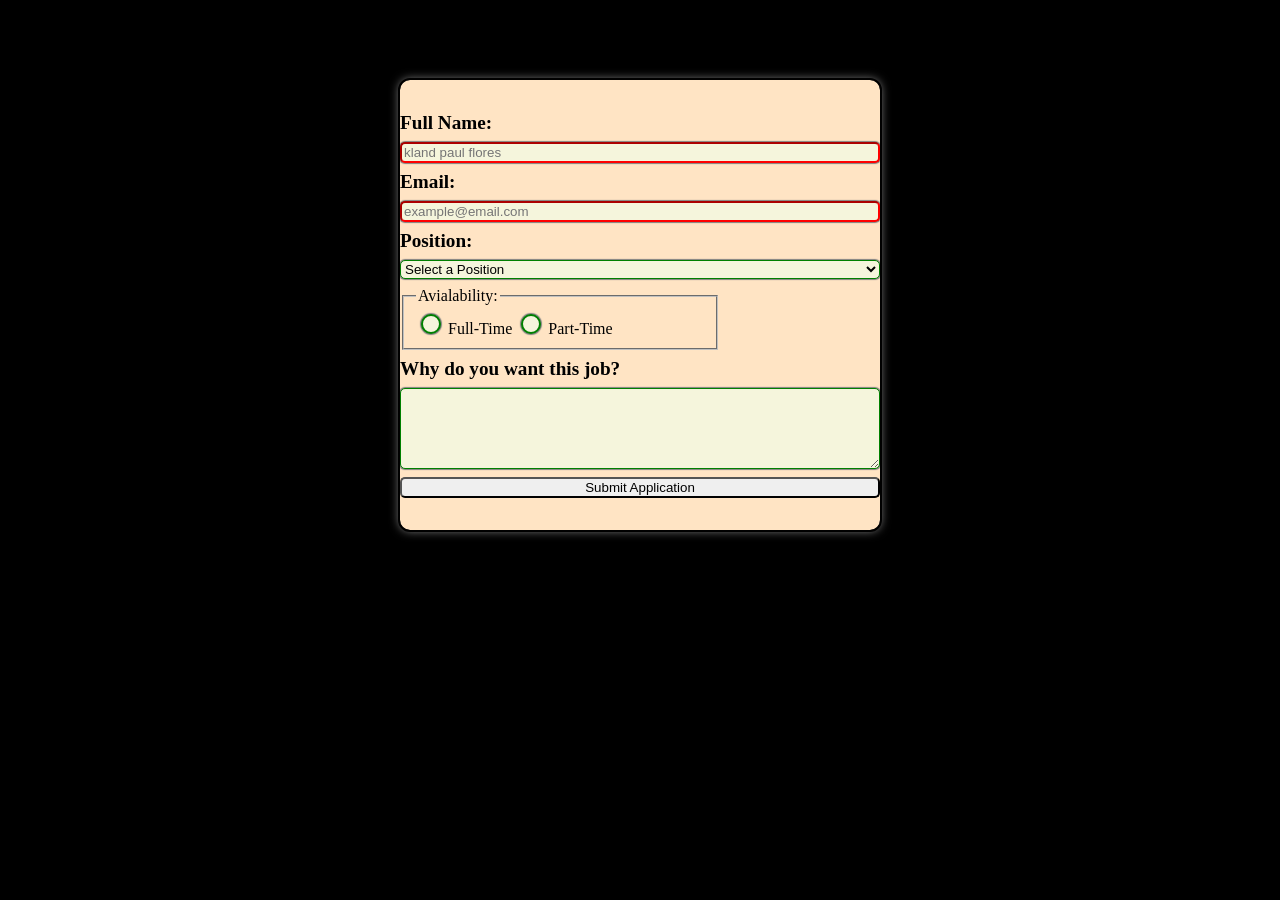
<file: new/index.html>
<!DOCTYPE html>
<html lang="en">
<head>
    <meta charset="UTF-8">
    <meta name="viewport" content="width=device-width, initial-scale=1.0">
    <link rel="stylesheet" href="styles.css">
    <title>Document</title>
</head>
<body>
    <div class="container">
        <form>
            <label for="name">Full Name:</label>
            <input type="text" id="name" placeholder="kland paul flores" required>

            <label for="email">Email:</label>
            <input type="email" id="email" placeholder="example@email.com" required>

            <label for="position">Position:</label>
            <select id="position">
                <option value="">Select a Position</option>
                <option value="Developer">Developer</option>
                <option value="Designer">Designer</option>
                <option value="Manager">Manager</option>
            </select>

            <fieldset class="radio-group">
                <legend>Avialability:</legend>
                <input type="radio" class="radiobtn" name="availability" id="fulltime">
                <label for="fulltime">Full-Time</label>
                <input type="radio" class="radiobtn" name="availability" id="parttime">
                <label for="parttime">Part-Time</label>
            </fieldset>

            <label for="message">Why do you want this job?</label>
            <textarea id="message" rows="5"></textarea>

            <button type="submit">Submit Application</button>
        </form>
    </div>
</body>
</html>
</file>
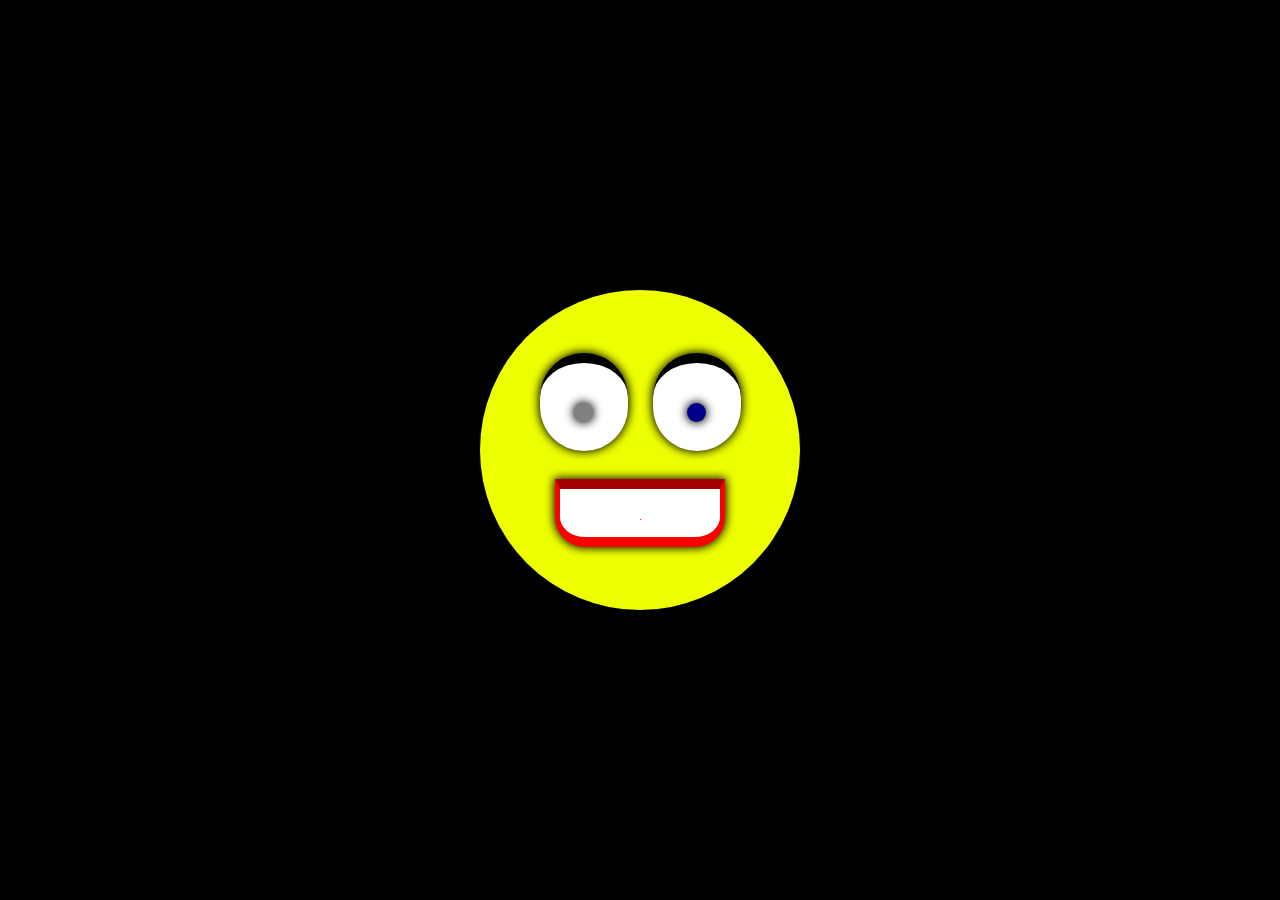
<file: emoji.html>
<!DOCTYPE html>
<html>
  <head>
    <title>emoji</title>
    <link rel="stylesheet" href="emoji.css" />
  </head>
  <body>
      <div class="face">
        <div class="eyes">
          <div class="eye one"><div class="eyeone"></div></div>
          <div class="eye two"><div class="eyetwo"></div></div>
        </div>

        <div class="mouth"><div class="tounge"></div>
      </div>
  </body>
</html>
</file>
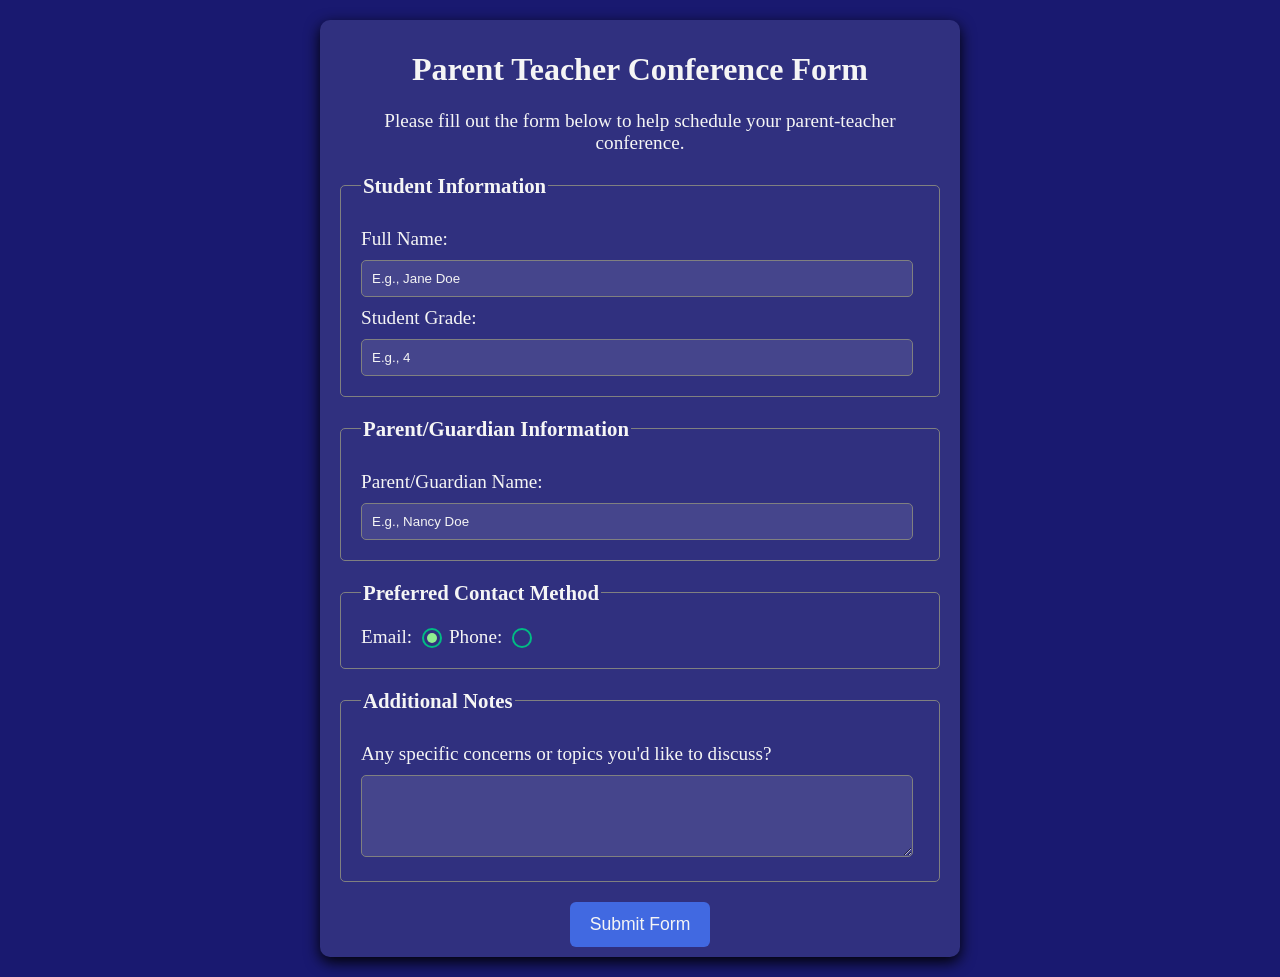
<file: form.html>
<!DOCTYPE html>
<html lang="en">
  <head>
    <meta charset="utf-8">
    <meta name="viewport" content="width=device-width, initial-scale=1.0">
    <title>Parent Teacher Conference Form</title>
    <link rel="stylesheet" href="form.css" />
  </head>
  <body>
  <main class="container">
    <h1 class="title center">Parent Teacher Conference Form</h1>
    <p class="description center">Please fill out the form below to help schedule your parent-teacher conference.</p>

     <form>
        <fieldset>
          <legend>Student Information</legend>
          <label for="student-name">Full Name: </label>
          <input
            type="text"
            name="student-name"
            id="student-name"
            required
            placeholder="E.g., Jane Doe"
          />

          <label for="grade">Student Grade: </label>
          <input
            type="number"
            name="grade"
            id="grade"
            required
            placeholder="E.g., 4"
          />
        </fieldset>
        
        <fieldset>
          <legend>Parent/Guardian Information</legend>
          <label for="parent-name">Parent/Guardian Name: </label>
          <input
            type="text"
            name="parent-name"
            id="parent-name"
            required
            placeholder="E.g., Nancy Doe"
          />
        </fieldset>

        <fieldset>
          <legend>Preferred Contact Method</legend>
          <label class="contact-method" for="email">Email: </label>
          <input
            id="email"
            class="contact-method-radio-btn"
            type="radio"
            name="contact-method"
            value="email"
            checked
          />

          <label class="contact-method" for="phone">Phone: </label>
          <input
            id="phone"
            class="contact-method-radio-btn"
            type="radio"
            name="contact-method"
            value="phone"
          />
        </fieldset>

        <fieldset>
          <legend>Additional Notes</legend>
          <label for="notes"
            >Any specific concerns or topics you'd like to discuss?</label
          >
          <textarea id="notes" name="notes" rows="4" cols="50"></textarea>
        </fieldset>

        <button class="submit-btn" type="submit">Submit Form</button>
      </form>
  </main>
  </body>
</html>
</file>
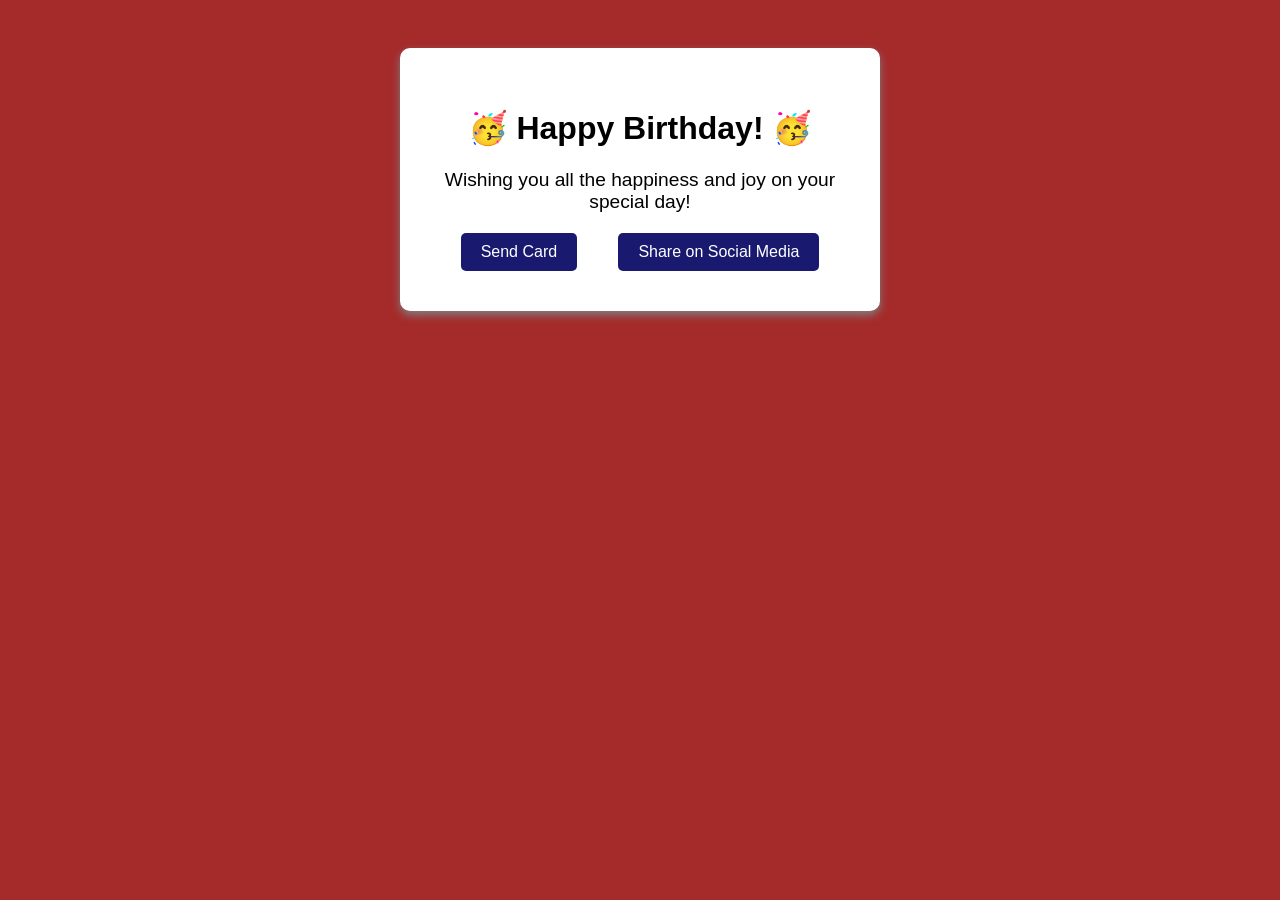
<file: greetings.html>
<!DOCTYPE html>
<html lang="en">
  <head>
    <meta charset="utf-8">
    <meta name="viewport" content="width=device-width, initial-scale=1.0">
    <title>Greeting Card</title>
    <link href="greetings.css" rel="stylesheet">
  </head>
  <body>
    <div class="card" id="greeting-card">
      <h1>Happy Birthday!</h1>
      <p class="message">
        Wishing you all the happiness and joy on your special day!
      </p>
      <div class="card-links">
        <a href="#send" class="send-link">Send Card</a>
        <a href="#share" class="share-link">Share on Social Media</a>
      </div>
    </div>
    <section id="send">
      <h2>Sending your card...</h2>
      <p>Card successfully sent to your recipient!</p>
    </section>
    <section id="share">
      <h2>Sharing your card...</h2>
      <p>Your card was shared on social media!</p>
    </section>
  </body>
</html>
</file>
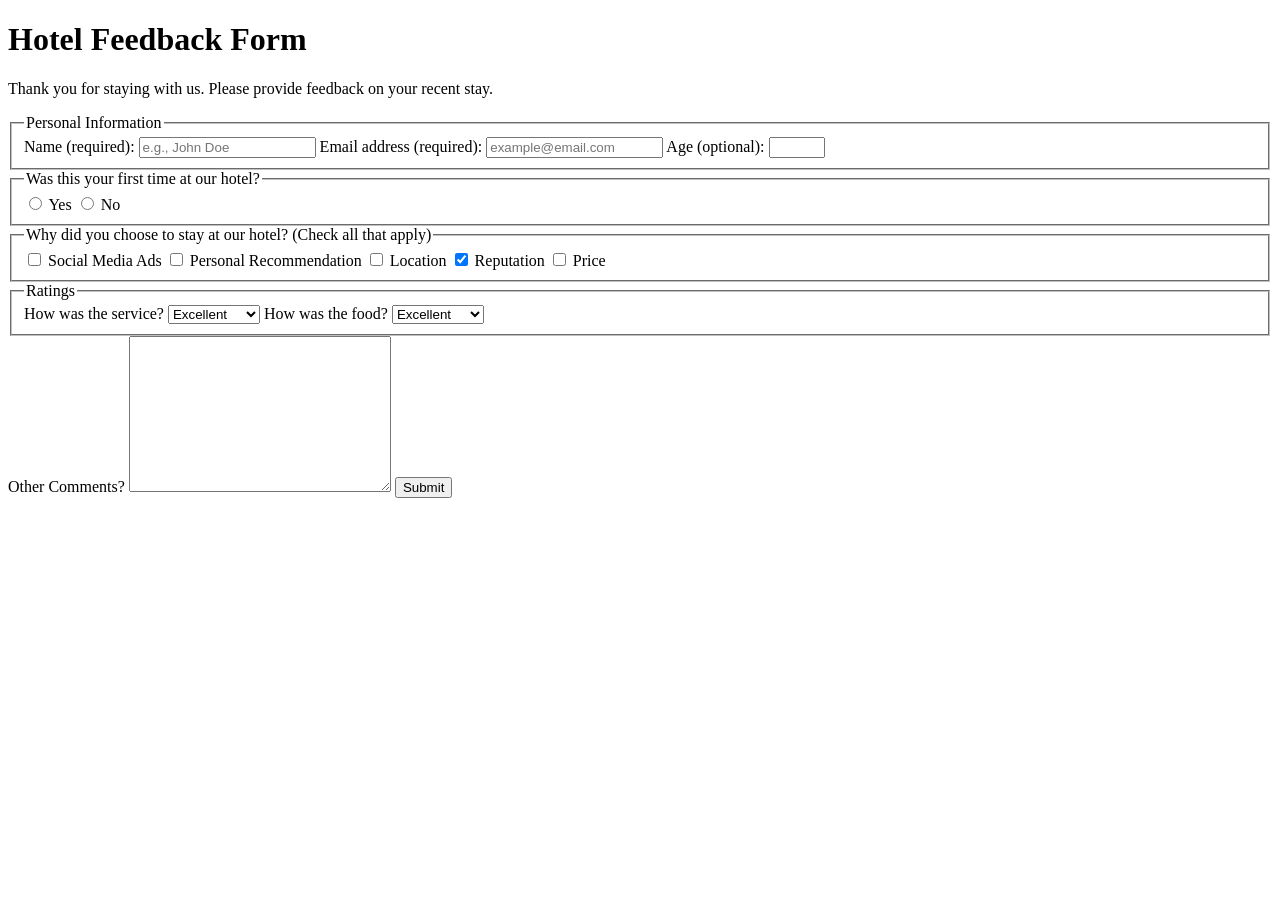
<file: hotel.html>
<!DOCTYPE html>
<html lang="en">
  <head>
    <meta charset="UTF-8" />
    <title>Hotel Feedback Form</title>
  </head>
  <body>
    <header>
      <h1>Hotel Feedback Form</h1>
      <p>
        Thank you for staying with us. Please provide feedback on your recent
        stay.
      </p>
    </header>
    <main>
      <form method="POST" action="https://hotel-feedback.freecodecamp.org">
        <fieldset>
          <legend>Personal Information</legend>
          <label for="full-name">Name (required):</label>
          <input type="text" id="full-name" name="name" placeholder="e.g., John Doe" required size="20">

          <label for="email">Email address (required):</label>
          <input
            placeholder="example@email.com"
            required
            id="email"
            type="email"
            name="email"
            size="20"
          />
          <label for="age">Age (optional):</label>
          <input type="number" name="age" id="age" min="3" max="100" />
        </fieldset>

        <fieldset>
          <legend>Was this your first time at our hotel?</legend>
          <input id="yes-option" type="radio" name="hotel-stay" value="yes" />
          <label for="yes-option">Yes</label>
          <input id="no-option" type="radio" name="hotel-stay" value="no" />
          <label for="no-option">No</label>
        </fieldset>

        <fieldset>
          <legend>
            Why did you choose to stay at our hotel? (Check all that apply)
          </legend>

          <input type="checkbox" id="ads" name="choice" value="ads" />
          <label for="ads">Social Media Ads</label>

          <input
            type="checkbox"
            id="recommendation"
            name="choice"
            value="recommendation"
          />
          <label for="recommendation">Personal Recommendation</label>
          
          <input type="checkbox" id="location" name="choice" value="location" />
          <label for="location">Location</label>

          <input
            checked
            type="checkbox"
            id="reputation"
            name="choice"
            value="reputation"
          />
          <label for="reputation">Reputation</label>
          
          <input type="checkbox" id="price" name="choice" value="price" />
          <label for="price">Price</label>
        </fieldset>

        <fieldset>
          <legend>Ratings</legend>

          <label for="service">How was the service?</label>

          <select name="service" id="service">
            <option value="poor">Poor</option>
            <option value="satisfactory">Satisfactory</option>
            <option value="good">Good</option>
            <option value="very-good">Very Good</option>
            <option selected value="excellent">Excellent</option>
          </select>

          <label for="food">How was the food?</label>

          <select name="food" id="food">
            <option value="poor">Poor</option>
            <option value="satisfactory">Satisfactory</option>
            <option value="good">Good</option>
            <option value="very-good">Very Good</option>
            <option selected value="excellent">Excellent</option>
          </select>
        </fieldset>

        <label for="comments">Other Comments?</label>
        <textarea cols="30" rows="10" name="comments" id="comments"></textarea>

        <button type="submit">Submit</button>
      </form>
    </main>
  </body>
</html>
</file>
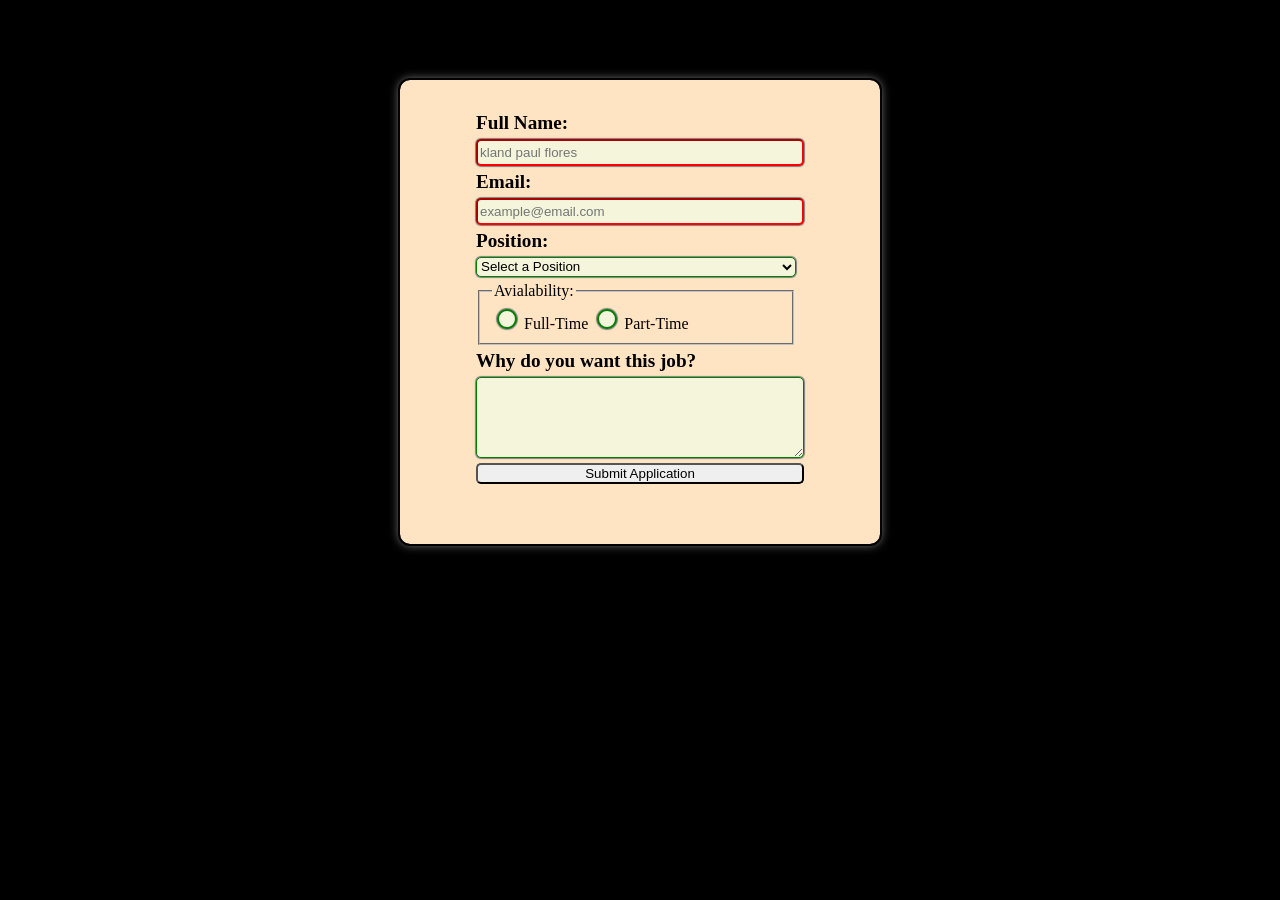
<file: html.html>
<!DOCTYPE html>
<html lang="en">
<head>
    <meta charset="UTF-8">
    <meta name="viewport" content="width=device-width, initial-scale=1.0">
    <link rel="stylesheet" href="html.css">
    <title>Document</title>
</head>
<body>
    <div class="container">
        <form>
            <label for="name">Full Name:</label>
            <input type="text" id="name" placeholder="kland paul flores" required>

            <label for="email">Email:</label>
            <input type="email" id="email" placeholder="example@email.com" required>

            <label for="position">Position:</label>
            <select id="position">
                <option value="">Select a Position</option>
                <option value="Developer">Developer</option>
                <option value="Designer">Designer</option>
                <option value="Manager">Manager</option>
            </select>

            <fieldset class="radio-group">
                <legend>Avialability:</legend>
                <input type="radio" class="radiobtn" name="availability" id="fulltime">
                <label for="fulltime">Full-Time</label>
                <input type="radio" class="radiobtn" name="availability" id="parttime">
                <label for="parttime">Part-Time</label>
            </fieldset>

            <label for="message">Why do you want this job?</label>
            <textarea id="message" rows="5"></textarea>

            <button type="submit">Submit Application</button>
        </form>
    </div>
</body>
</html>
</file>
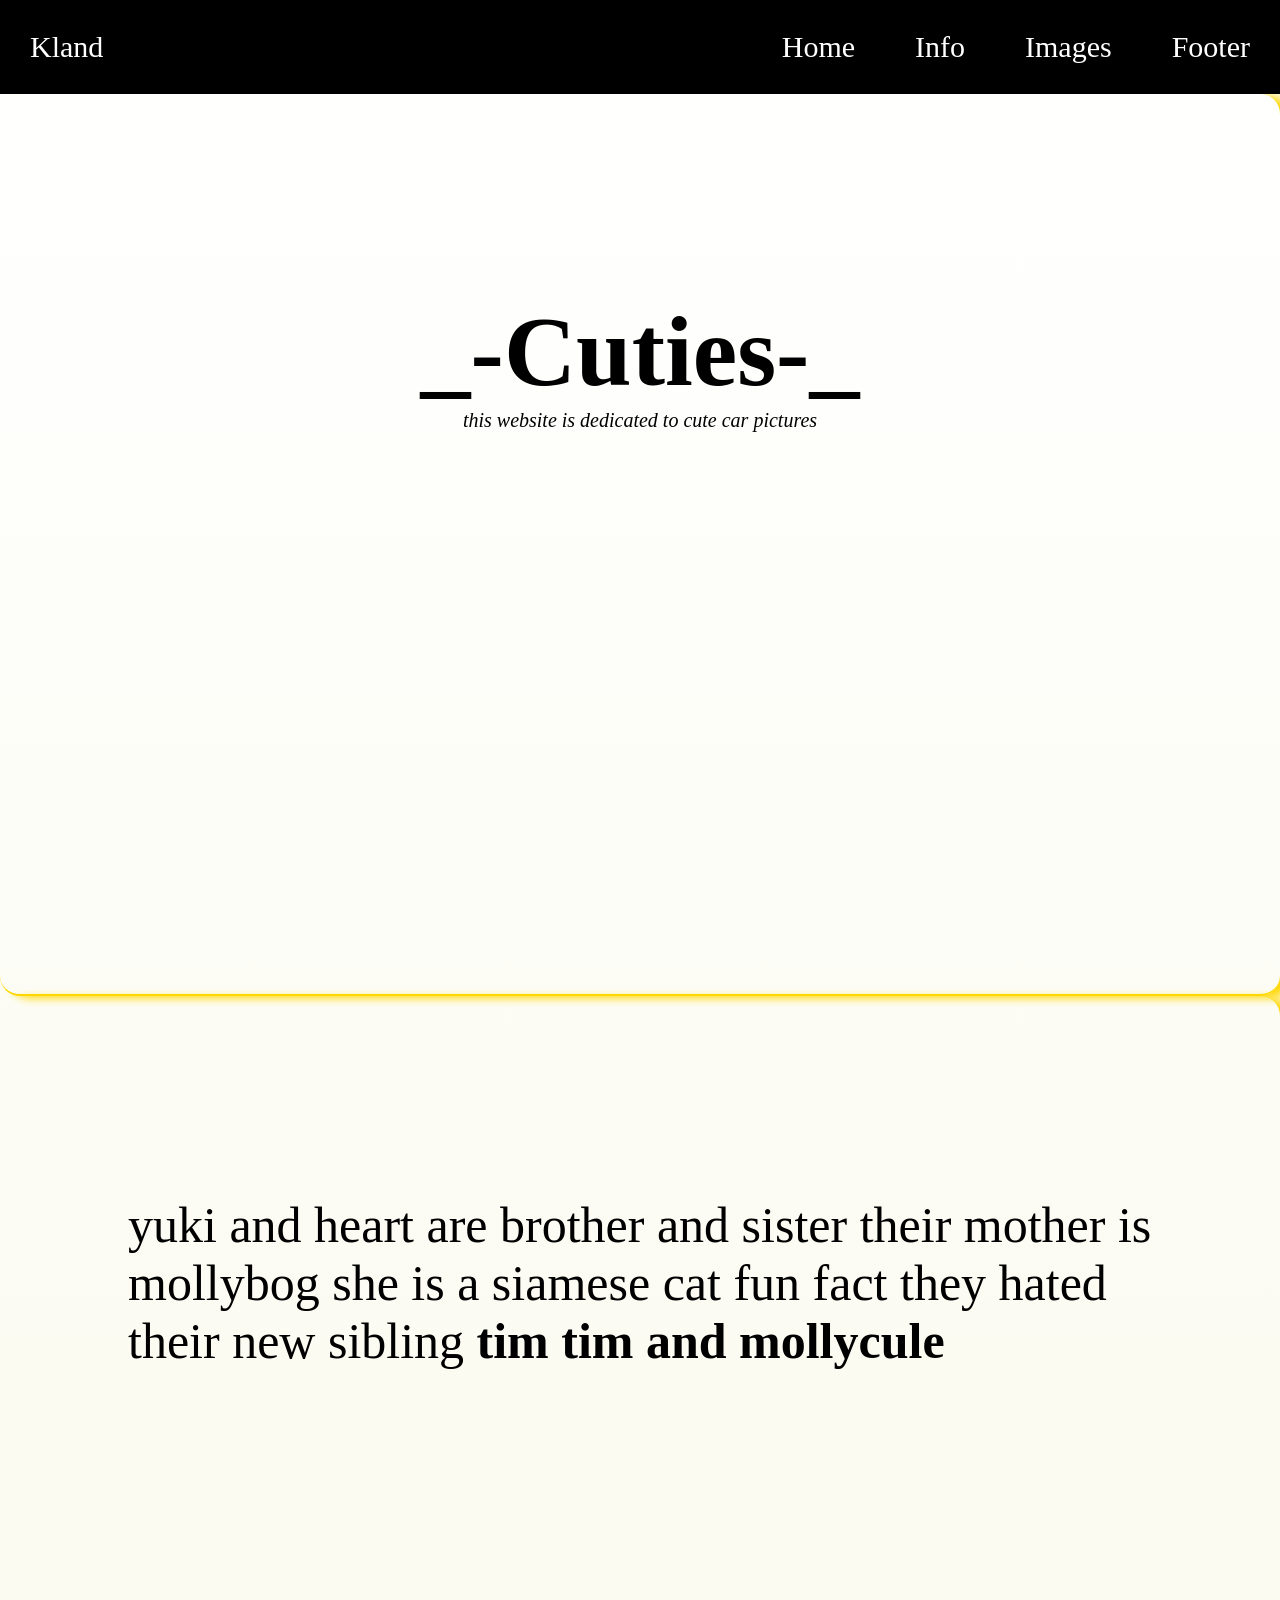
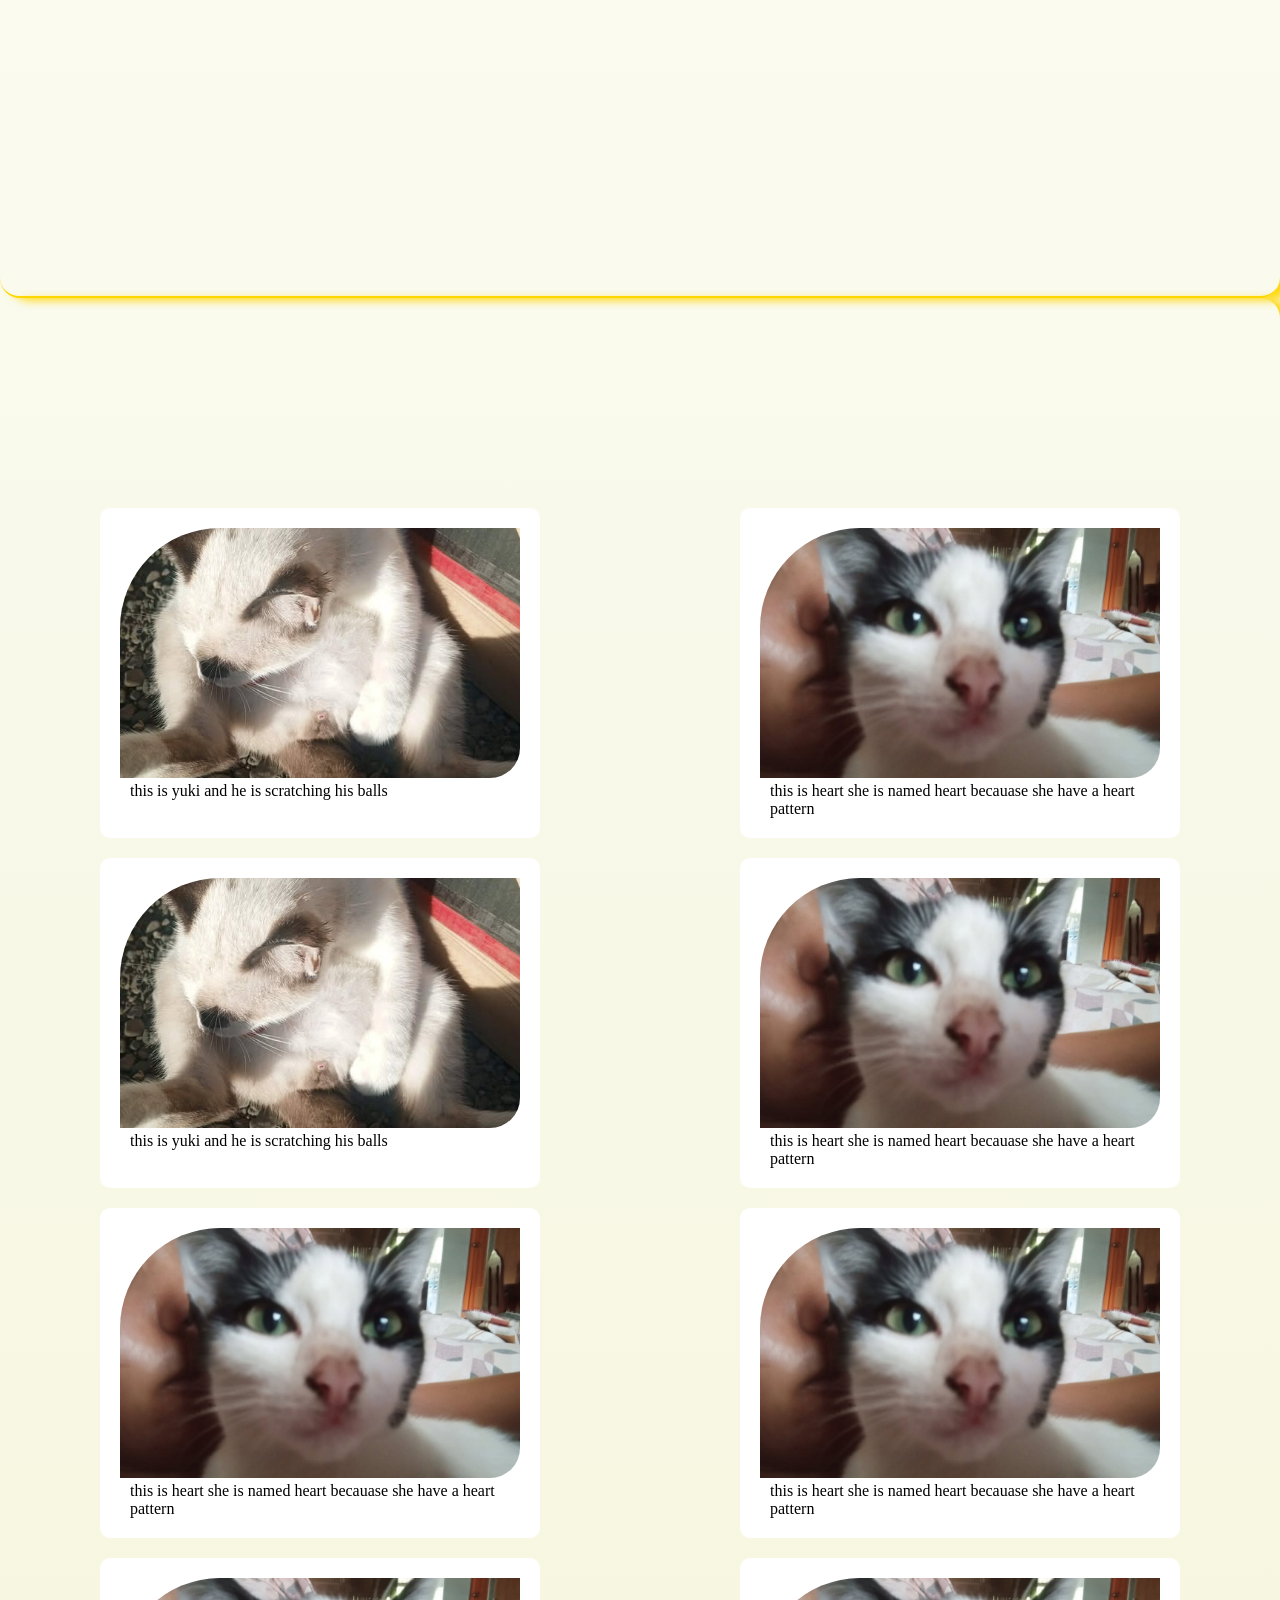
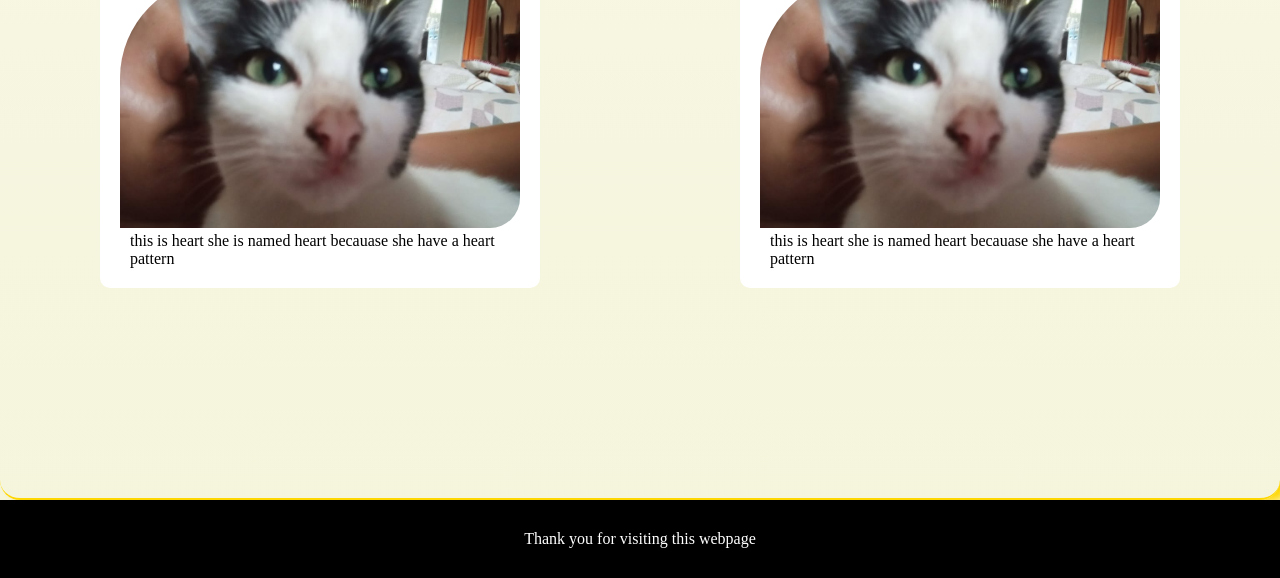
<file: new.html>
<!DOCTYPE html>
<html>
  <head>
    <title>Cars</title>
    <link rel="stylesheet" href="new.css" />
    <meta name="viewport" content="width=device-width, initial-scale=1.0">
  </head>
  <body>
    <header class="navbar">
      <nav>
        <ul>
            <li><a href="#">Kland</a></li>
            <li><a href="#">Home</a></li>
            <li><a href="#info">Info</a></li>
            <li><a href="#gallery">Images</a></li>
            <li><a href="#footer">Footer</a></li>
        </ul>
      </nav>
    </header>

    <main>
        <section class="hero" id="home">
            <h1>_-Cuties-_</h1>
            <p>this website is dedicated to cute car pictures</p>
        </section>

        <section class="info" id="info">
            <div class="information">
                <p>yuki and heart are brother and sister their mother is mollybog she is a siamese cat fun fact they hated their new sibling <strong>tim tim and mollycule</strong></p>
            </div>
        </section>

        <section class="gallery" id="gallery">
            <div class="card one">
                <img src="yuki.jpg" alt="a picture of a cute car">
                <p>this is yuki and he is scratching his balls</p>
            </div>
            <div class="card two">
                <img src="heart.jpg" alt="a picture of a cute car">
                <p>this is heart she is named heart becauase she have a heart pattern</p>
            </div>
            <div class="card one">
                <img src="yuki.jpg" alt="a picture of a cute car">
                <p>this is yuki and he is scratching his balls</p>
            </div>
            <div class="card two">
                <img src="heart.jpg" alt="a picture of a cute car">
                <p>this is heart she is named heart becauase she have a heart pattern</p>
            </div>
            <div class="card two">
                <img src="heart.jpg" alt="a picture of a cute car">
                <p>this is heart she is named heart becauase she have a heart pattern</p>
            </div>
            <div class="card two">
                <img src="heart.jpg" alt="a picture of a cute car">
                <p>this is heart she is named heart becauase she have a heart pattern</p>
            </div>
            <div class="card two">
                <img src="heart.jpg" alt="a picture of a cute car">
                <p>this is heart she is named heart becauase she have a heart pattern</p>
            </div>
            <div class="card two">
                <img src="heart.jpg" alt="a picture of a cute car">
                <p>this is heart she is named heart becauase she have a heart pattern</p>
            </div>
            
        </section>
    </main>

    <footer class="footer" id="footer">
        <div class="foot">
            <p>Thank you for visiting this webpage</p>
        </div>
    </footer>

  </body>
</html>
</file>
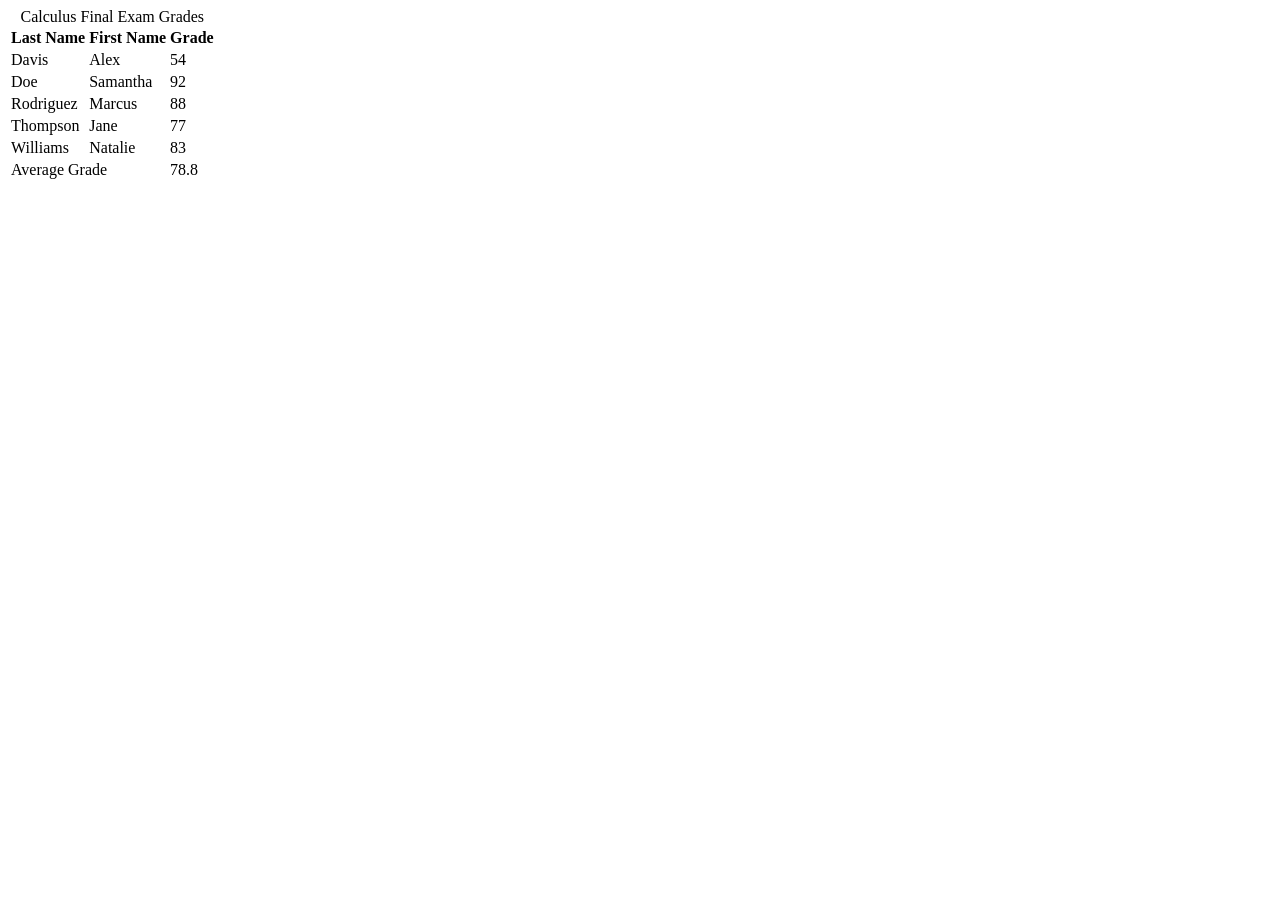
<file: tables.html>
<!DOCTYPE html>
<html lang="en">
  <head>
    <title>Calculus Final Exams Table</title>
    <meta charset="UTF-8" />
  </head>
  <body>
    <table>
      <caption>
        Calculus Final Exam Grades
      </caption>

      <thead>     
        <tr>
          <th>Last Name</th>
          <th>First Name</th>
          <th>Grade</th>
        </tr>
      </thead>

      <tbody>
        <tr>
          <td>Davis</td>
          <td>Alex</td>
          <td>54</td>
        </tr>

        <tr>
          <td>Doe</td>
          <td>Samantha</td>
          <td>92</td>
        </tr>

        <tr>
          <td>Rodriguez</td>
          <td>Marcus</td>
          <td>88</td>
        </tr>

        <tr>
          <td>Thompson</td>
          <td>Jane</td>
          <td>77</td>
        </tr>

        <tr>
          <td>Williams</td>
          <td>Natalie</td>
          <td>83</td>
        </tr>
      </tbody>

      <tfoot>
        <tr>
          <td colspan="2">Average Grade</td>
          <td>78.8</td>
        </tr>
      </tfoot>
    </table>
  </body>
</html>
</file>
<file: new/styles.css>
body{
    padding: 0;
    margin: 0;
    background-color: black;
}
.container{
    width: min(90%, 30rem);
    margin: 5rem auto;
    padding: 2rem;
    box-sizing: border-box;

    display: flex;
    justify-content: center;
    padding: 2rem 0;
    outline: 2px solid black;
    border-radius: 10px;
    background-color: bisque;
    box-shadow: 0 0 10px 1px gray;
}

label, input, select, textarea, button{
    border-radius: 5px;
}

form{
    display: flex;
    flex-direction: column;
    gap: 8px;
    width: 100%;
}
label:not([for="fulltime"], [for="parttime"]){
    font-size: 1.2rem;
    font-weight: bold;
}
select, input:not([type="radio"]){
    width: 100%;
    box-sizing: border-box;
}
fieldset{
    width: 18rem;
}
input, select, textarea{
    background-color: beige;
    box-shadow: 0 0 1px 1px gray;

    transition: .3s;
}
button{
    transition: .3s;
}



input:hover, select:hover, textarea:hover{
    transform: scale(1.1);
}

input:focus, textarea:focus{
    border-color: purple;
    outline: none;
}

input:invalid, select:invalid, textarea:invalid{
    border-color: red;
}

input:valid, select:valid, textarea:valid{
    border-color: green;
}

button:hover{
    background-color: lightgreen;
    transform: scale(1.1);
}

.radiobtn {
  appearance: none;
  width: 20px;
  height: 20px;
  border-radius: 50%;
  border: 2px solid rgb(1, 188, 132);
}

.radiobtn::before{
    display: block;
    content: " ";
    width: 10px;
    height: 10px;
    border-radius: 50%;
    transform: translate(3px, 3px) scale(2);
    transition: all 0.3s ease-in;
}

.radio-group input[type="radio"]:checked{
    border-color: green;
    background-color: green;
}

.radio-group input[type="radio"]:checked + label{
    color: green;
}

@media (max-width: 600px){

    .container{
        width: 95%;
        margin: 2rem auto;
        padding: 1.5rem;
    }

    body{
        padding: 0;
    }

}
</file>
<file: emoji.css>
body{
    margin:0;
    min-height:100vh;

    display:flex;
    justify-content:center;
    align-items:center;

    background: black;
}
.face{
  width: 20rem;
  height: 20rem;
  background-color: rgb(238, 255, 0);
  border-radius: 50%;
  display: flex;
  flex-wrap: wrap;
  flex-direction: column;
  justify-content: space-evenly;

  transition: transform .3s ease, box-shadow 1.3s ease
}

.face:hover{
    box-shadow: 10px 10px 10px 1px black;
    transform: scale(1.1);
    background-color: darkred;
    transform: rotate(10deg);
}

.face:hover .eyeone{
    transform: skewY(2);
    background-color: red;
    height: 100px;

    box-shadow: 0px 0px 10px 1px red;
}
.face:hover .eyetwo{
    transform: skewY(1);
    background-color: red;
    height: 100px;

    box-shadow: 0px 0px 10px 1px red;
}
.face:hover .eye{
  background-color: red;
}

.eyes{
  width: 15rem;
  height: 4rem;
  display: flex;
  flex-wrap: wrap;
  flex-direction: row;
  justify-content: center;
  gap: 25px;

  margin: 0 auto;
}
.eye{
  width: 5.5rem;
  height: 5.5rem;
  background-color: white;
  border-top: 10px solid black;
  color: black;
  font-size: 100px;
  text-align: center;

  border-radius: 360px;

  box-shadow: 0 0 10px 1px black;
}
/*
.eye p{
  background-color: blue;
  font-size: 20px;
  width: 14rem;
  height: 14rem;
}*/

.eyeone{
  background-color: gray;
  width: 1.2rem;
  height: 1.2rem;
  border-radius: 360px;

  margin: 40px auto;
  box-shadow: 0 0 10px 1px black;
  transition: transform 1s ease, background-color 1s ease, height 1s ease;
}

.eyetwo{
  background-color: darkblue;
  width: 1.2rem;
  height: 1.2rem;
  border-radius: 360px;

  margin: 40px auto;
  box-shadow: 0 0 10px 1px black;
  transition: transform 1s ease, background-color 1s ease, height 1s ease;
}

.mouth{
  background-color: white;
  width: 10rem;
  height: 3rem;
  border-top: 10px solid rgb(162, 2, 2);
  border-bottom: 10px solid red;
  border-left: 5px solid red;
  border-right: 5px solid red;
  margin-left: auto;
  margin-right: auto;

  border-radius: 0 0 30px 30px;
  box-shadow: 0 0 10px 1px black;

  display: flex;
  flex-wrap: wrap;
  justify-content: center;
}
.tounge{
  background-color: red;  
  border-radius: 0 0 5px 5px;
  margin-top: 30px;
  height: .01rem;
  width: .01rem;

  transition: height 1s ease, width 1s ease, background-color .1ms ease
}

.face:hover .mouth{
  background-color: black;
}

.face:hover .tounge{ 
  background-color: red;
  border-radius: 0 0 5px 5px;
  height: 100rem;
  width: 3rem;
  box-shadow: 0 0 10px 1px red;

  transform: skewY(2);
}



.one{
    animation:blink 3s infinite;
}
.two{
  animation:blink 2s infinite;
}

.mouth{
  animation:close 3s infinite;
}

@keyframes blink{

    0%,95%,100%{
        height:5.5rem;
        
    }

    97%{
        height:.5rem;
        background-color: white;
    }

}

@keyframes close{
  0%,95%,100%{
        height:3.5rem;
        
    }

    97%{
        height:.5rem;
    }
}
</file>
<file: form.css>
body {
  background-color: MidnightBlue;
  color: whitesmoke;
}

.container {
    background-color: #ffffff1a;
    width: 80%;
    max-width: 600px;
    border-radius: 10px;
    margin: 20px auto;
    padding: 10px 20px;
    box-shadow: 0 5px 15px black;  
}

.center {
  text-align: center;
}

.description {
  font-size: 1.2rem;
}

fieldset {
  border: 1px solid gray;
  border-radius: 5px;
  margin: 20px 0;
  padding: 20px;
}

fieldset legend {
  font-size: 1.3rem;
  font-weight: 600;
}

label {
  font-size: 1.2rem;
}

label:not(.contact-method) {
  display: block;
  margin: 10px 0;
}

input:not(.contact-method-radio-btn),
textarea {
  background-color: #ffffff1a;
  width: 95%;
  border: 1px solid gray;
  border-radius: 5px;
  padding: 10px;
}

input,
input::placeholder,
textarea {
  color: whitesmoke;
}


.contact-method-radio-btn {
  appearance: none;
  width: 20px;
  height: 20px;
  border-radius: 50%;
  border: 2px solid rgb(1, 188, 132);
  vertical-align: bottom;
}

.contact-method-radio-btn::before {
  display: block;
  content: " ";
  width: 10px;
  height: 10px;
  border-radius: 50%;
  transform: translate(3px, 3px) scale(2);
  transition: all 0.3s ease-in;
}

.contact-method-radio-btn:checked::before {
  transform: translate(3px, 3px) scale(1);
  background-color: lightgreen;
}

.submit-btn {
  cursor: pointer;
  background-color: royalblue;
  color: whitesmoke;
  border: none;
  border-radius: 6px;
  padding: 12px 20px;
  font-size: 1.1rem;
  display: block;
  margin: auto;
}

.submit-btn:hover{
  background-color: midnightblue;
}
</file>
<file: greetings.css>
body {
  font-family: Arial, sans-serif;
  padding: 40px;
  text-align: center;
  background-color: brown;
}

.card {
  background-color: white;
  max-width: 400px;
  padding: 40px;
  margin: 0 auto;
  border-radius: 10px;
  box-shadow: 0 4px 8px gray;
  transition: transform 0.3s, background-color 0.3s ease
}

.card:hover {
  background-color: khaki;
  transform: scale(1.1);
}

h1::before {
  content: "🥳 ";
}

h1::after {
  content: " 🥳";
}

.message {
  font-size: 1.2em;
  margin-bottom: 20px;
}

.card-links {
  margin-top: 20px;
  display: flex;
  justify-content: space-around;
}

.card-links a {
  text-decoration: none;
  font-size: 1em;
  padding: 10px 20px;
  border-radius: 5px;
  color: white;
  background-color: midnightblue;
  transition: background-color 0.3s ease;
}

.card-links a:hover {
  background-color: orangered;
}

.card-links a:active {
  background-color: midnightblue;
}

.card-links a:focus {
  outline: 2px solid yellow;
}

.card-links a:visited {
  color: crimson;
}

section {
  margin: 20px auto;
  max-width: 600px;
  background-color: whitesmoke;
  padding: 20px;
  border-radius: 10px;
  display: none;
}

section:hover{
  transform: skewX(10deg);
}

section:target{
  display: block;
}
</file>
<file: html.css>
body{
    padding: 0;
    margin: 0;
    background-color: black;
}
.container{
    max-width: 30rem;
    height: 25rem;
    margin: 5rem auto;
    display: flex;
    justify-content: center;
    padding: 2rem 0;
    outline: 2px solid black;
    border-radius: 10px;
    background-color: bisque;
    box-shadow: 0 0 10px 1px gray;
}

label, input, select, textarea, button{
    border-radius: 5px;
}

form{
    display: flex;
    flex-direction: column;
    gap: 5px;
}
label:not([for="fulltime"], [for="parttime"]){
    font-size: 1.2rem;
    font-weight: bold;
}
select, input:not([type="radio"]){
    height: 1.3rem;
    width: 20rem;
}
fieldset{
    width: 18rem;
}
input, select, textarea{
    background-color: beige;
    box-shadow: 0 0 1px 1px gray;

    transition: .3s;
}
button{
    transition: .3s;
}



input:hover, select:hover, textarea:hover{
    transform: scale(1.1);
}

input:focus, textarea:focus{
    border-color: purple;
    outline: none;
}

input:invalid, select:invalid, textarea:invalid{
    border-color: red;
}

input:valid, select:valid, textarea:valid{
    border-color: green;
}

button:hover{
    background-color: lightgreen;
    transform: scale(1.1);
}

.radiobtn {
  appearance: none;
  width: 20px;
  height: 20px;
  border-radius: 50%;
  border: 2px solid rgb(1, 188, 132);
}

.radiobtn::before{
    display: block;
    content: " ";
    width: 10px;
    height: 10px;
    border-radius: 50%;
    transform: translate(3px, 3px) scale(2);
    transition: all 0.3s ease-in;
}

.radio-group input[type="radio"]:checked{
    border-color: green;
    background-color: green;
}

.radio-group input[type="radio"]:checked + label{
    color: green;
}
</file>
<file: new.css>
html{
  scroll-behavior: smooth;
}
*{
  margin: 0;
  padding: 0;
}

body{
  background: linear-gradient(to bottom, white, beige);
  min-height: 100vh;
}

.navbar{
  background-color: black;
  height: auto;

  position: sticky;
  top:0;

  z-index: 1000;
}

nav ul{
  display: flex;
  list-style: none;
  justify-content: center;
}

nav li{
  margin: 30px;
}

nav a{
  text-decoration: none;
  font-size: 30px;
  color: white;
}

a:hover{
  border-bottom: 2px solid gold;
}

li:hover{
  transform: scale(1.2);
}

nav li:first-child{
    margin-right: auto;
}

/* this is the hero p section*/
.hero{
  height: 500px;
  border-bottom: 2px solid gold;
  border-radius: 20px;
  box-shadow: 10px 2px 10px gold;

  padding: 200px 0;
}
.hero h1{
  font-size: 100px;
  text-align: center;

  word-spacing: 2rem;
}

.hero p{
  font-style: italic;
  text-align: center;
  font-size: 20px;
}

/*.hero{
    background-color: black;
    width: 500px;
    height: 100px;
    margin-left: auto;
    margin-right: auto;
    border-radius: 10px;
}

.hero p{
    color: white;
    text-align: center;
    padding: 20px;
    margin: 20px;
    font-size: 30px;
}*/

/* this is the card section*/
.gallery{
    display: flex;
    flex-direction: row;
    flex-wrap: wrap;
    
    border-bottom: 2px solid gold;
    border-radius: 20px;
    box-shadow: 10px 2px 10px gold;

    padding: 200px 0;
}

.card{
    background-color: white;
    width: 400px;
    border-radius: 10px;
    text-align: center;
    
    margin-right: auto;
    margin-left: auto;
    margin-top: 10px;
    margin-bottom: 10px;

    padding: 20px;

    transition:.3s;
}
/*
.card img{
    max-width: 60%;
    border-radius: 10px;
    padding-top: 10px
}*/

.card img{
    width:100%;
    height:250px;
    object-fit: cover;

    border-radius:100px 0 30px 0;
}


.card p{
    text-align: left;
    padding-left: 10px;
}

.card:hover{
    transform:translatey(-10px);
    box-shadow:0 15px 30px rgba(0,0,0,.3);
}


/*info section*/
.info{
  height: 500px;
  border-bottom: 2px solid gold;
  border-radius: 20px;
  box-shadow: 10px 2px 10px gold;

  padding: 200px 0;
}

.information{
    height: 100%;
    width: 80%;
    margin-left: auto;
    margin-right: auto;

}

.information p{
    color: black;
    text-align: left;
    font-size: 50px;
}

/* footer section */
.footer{
  
  background-color: black;
  padding: 30px 0;
}

.footer p{
  text-align: center;
  color: white;
}
</file>
